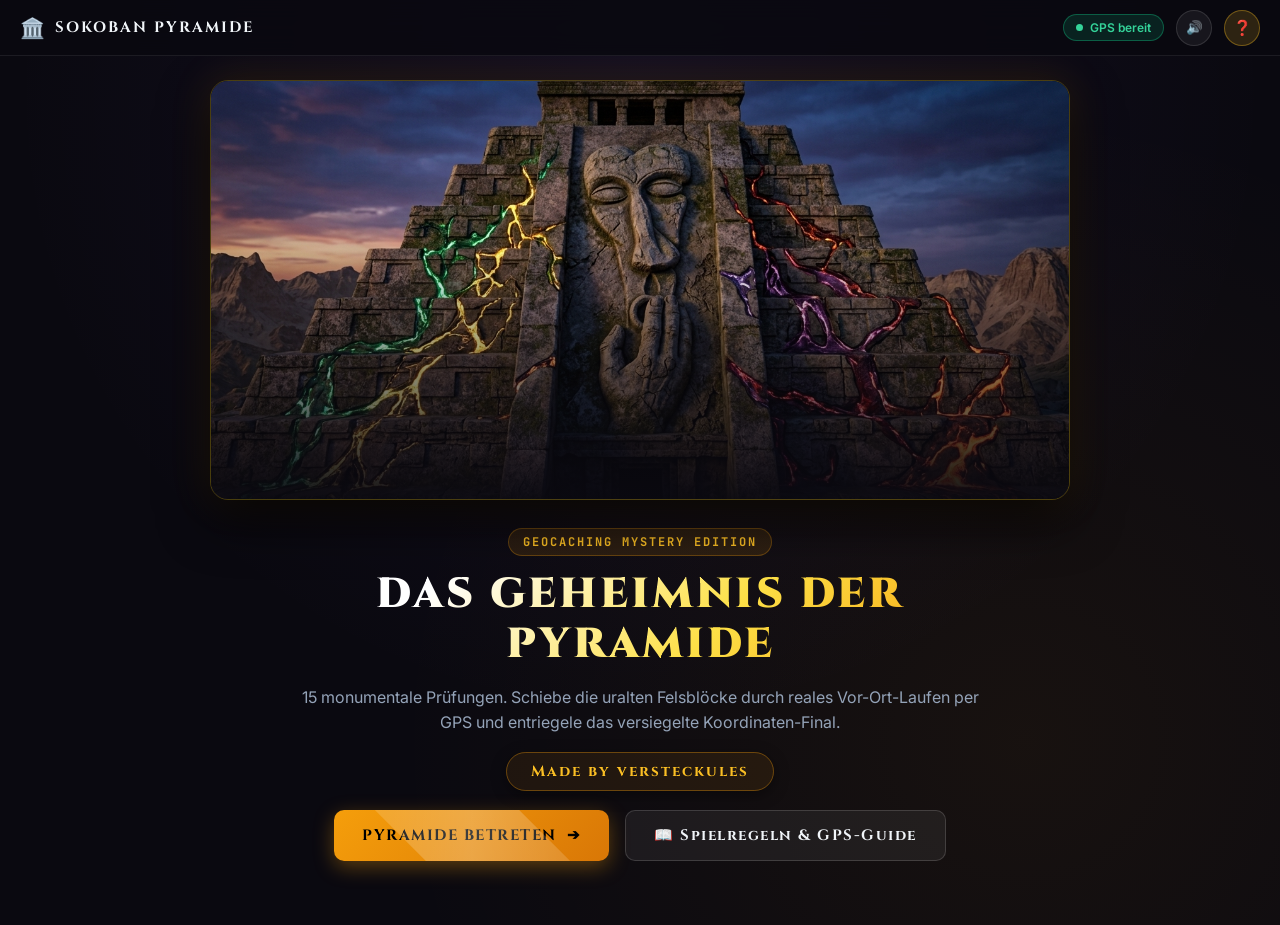
<file: index.html>
<!DOCTYPE html>
<html lang="de">
<head>
  <meta charset="UTF-8">
  <meta name="viewport" content="width=device-width, initial-scale=1.0, maximum-scale=1.0, user-scalable=no">
  <title>Sokoban: Das Geheimnis der Pyramide | Geocaching Edition</title>
  <meta name="description" content="15-Level Sokoban Geocaching Outdoor Puzzle von versteckules. Löse die Pyramide per GPS und finde das Final!">

  <meta name="theme-color" content="#0a0910">
  <meta name="apple-mobile-web-app-capable" content="yes">
  <meta name="apple-mobile-web-app-status-bar-style" content="black-translucent">
  <meta name="apple-mobile-web-app-title" content="Sokoban Pyramide">
  <meta name="format-detection" content="telephone=no">
  <link rel="icon" href="data:image/svg+xml,<svg xmlns='http://www.w3.org/2000/svg' viewBox='0 0 100 100'><text y='.9em' font-size='90'>🏛️</text></svg>">

  <!-- Google Fonts: Cinzel für epische Mystik & Inter für saubere Lesbarkeit -->
  <link rel="preconnect" href="https://fonts.googleapis.com">
  <link rel="preconnect" href="https://fonts.gstatic.com" crossorigin>
  <link href="https://fonts.googleapis.com/css2?family=Cinzel:wght@500;700;900&family=Inter:wght@400;600;700&family=JetBrains+Mono:wght@600;800&display=swap" rel="stylesheet">

  <link rel="stylesheet" href="style.css">
</head>
<body class="theme-dark">

  <!-- ==================== OBERE GLOBALE LEISTE ==================== -->
  <header id="global-header">
    <div class="header-left">
      <span class="game-glyph">🏛️</span>
      <span class="game-brand">SOKOBAN PYRAMIDE</span>
    </div>
    <div class="header-right">
      <div id="gps-pill" class="pill pill-gps" title="GPS-Status">
        <span class="pulse-dot"></span>
        <span id="gps-pill-text">GPS bereit</span>
      </div>
      <button id="btn-audio-toggle" class="btn-icon" aria-label="Audio stummschalten" title="Ton an / aus">
        <span id="audio-icon">🔊</span>
      </button>
      <button id="btn-global-faq" class="btn-icon btn-faq-trigger" aria-label="FAQ & Anleitung" title="Hilfe & Anleitung">
        <span>❓</span>
      </button>
    </div>
  </header>

  <main id="app-viewport">

    <!-- ==================== SCREEN 1: HERO / LANDING VIEW ==================== -->
    <section id="landing-screen" class="screen active">
      <div class="hero-container">
        <div class="hero-image-wrapper" id="hero-img-wrap" title="Klicke hier">
          <img src="assets/hero.jpg" alt="Das Geheimnis der Pyramide" class="hero-image" id="hero-img">
          <div class="hero-overlay-gradient"></div>
        </div>

        <div class="hero-content">
          <div class="hero-tag">GEOCACHING MYSTERY EDITION</div>
          <h1 class="hero-title">DAS GEHEIMNIS DER PYRAMIDE</h1>
          <p class="hero-subtitle">
            15 monumentale Prüfungen. Schiebe die uralten Felsblöcke durch reales Vor-Ort-Laufen per GPS und entriegele das versiegelte Koordinaten-Final.
          </p>

          <div class="creator-signature" id="creator-signature">
            <span class="creator-sig-text">Made by versteckules</span>
          </div>

          <div class="hero-actions">
            <button id="btn-enter-pyramid" class="btn btn-primary btn-glow">
              <span class="btn-text">PYRAMIDE BETRETEN</span>
              <span class="btn-icon-right">➔</span>
            </button>
            <button id="btn-open-rules" class="btn btn-secondary">
              <span>📖 Spielregeln & GPS-Guide</span>
            </button>
          </div>
        </div>
      </div>
    </section>

    <!-- ==================== SCREEN 2: LIVING STONE PYRAMID MAP ==================== -->
    <section id="pyramid-screen" class="screen">
      <div class="pyramid-view-container">
        <div class="pyramid-header">
          <div class="pyramid-title-wrap">
            <button id="btn-back-to-landing" class="btn-link">← Startseite</button>
            <h2 class="section-title">DIE 15 STUFEN DER MACHT</h2>
            <p class="section-desc">
              Löse die Fundamentsteine von unten nach oben. Ein Stein öffnet sich erst, wenn <strong>beide Fundamente darunter</strong> bezwungen sind!
            </p>
          </div>

          <div class="pyramid-progress-card">
            <div class="progress-info">
              <span>GELÖSTE LEVEL:</span>
              <strong id="progress-count">0 / 15</strong>
            </div>
            <div class="progress-bar-bg">
              <div id="progress-bar-fill" class="progress-bar-fill" style="width: 0%;"></div>
            </div>
            <button id="btn-reset-save" class="btn-reset-save" title="Spielfortschritt komplett löschen">
              ⚠️ Spielstand zurücksetzen
            </button>
          </div>
        </div>

        <!-- DIE 5-STUFIGE PYRAMIDE (OBEN STUFE 5, UNTEN STUFE 1) -->
        <div class="pyramid-structure" id="pyramid-grid">
          <!-- Dynamisch gerendert in main.js -->
        </div>

        <div class="tier-legend">
          <div class="tier-item"><span class="tier-dot tier-1"></span> Leicht (Smaragd)</div>
          <div class="tier-item"><span class="tier-dot tier-2"></span> Mittel (Bernstein)</div>
          <div class="tier-item"><span class="tier-dot tier-3"></span> Hoch (Amethyst)</div>
          <div class="tier-item"><span class="tier-dot tier-4"></span> Sehr hoch (Rubin)</div>
          <div class="tier-item"><span class="tier-dot tier-5"></span> Extrem (Obsidian)</div>
        </div>

        <div class="vault-access-banner" id="vault-access-banner">
          <div class="vault-banner-content">
            <span class="vault-icon">🔒</span>
            <div>
              <strong>KRYPTOTRESOR (FINAL-KOORDINATEN)</strong>
              <p id="vault-banner-status">Noch versiegelt. Bezwinge alle 15 Level, um das Siegel zu brechen.</p>
            </div>
          </div>
          <button id="btn-open-vault" class="btn btn-vault" disabled>TRESOR ÖFFNEN</button>
        </div>
      </div>
    </section>

    <!-- ==================== SCREEN 3: GAMEPLAY ARENA ==================== -->
    <section id="game-screen" class="screen">
      <div class="game-container">
        <!-- GAME HUD -->
        <div class="game-hud">
          <div class="hud-left">
            <button id="btn-leave-level" class="btn-sm btn-outline">← Pyramide</button>
            <div class="level-meta">
              <span id="hud-level-tier" class="tier-badge tier-1">Tier 1</span>
              <h3 id="hud-level-name">Level 01</h3>
              <span id="hud-level-ambient" class="hud-ambient-text">🌿 Urwald-Tempel (Holz & Moosstein)</span>
            </div>
          </div>

          <div class="hud-stats">
            <div class="stat-box">
              <span class="stat-label">SCHRITTE</span>
              <strong id="hud-step-count">0</strong>
            </div>
            <div class="stat-box">
              <span class="stat-label">SCHÜBE</span>
              <strong id="hud-push-count">0</strong>
            </div>
            <div class="stat-box stat-box-facing">
              <span class="stat-label">BLICK</span>
              <strong id="hud-facing-label">⬇ Süd</strong>
            </div>
          </div>

          <div class="hud-actions">
            <button id="btn-undo" class="btn-sm btn-action" title="Zug rückgängig (Z)">
              <span>↩ Undo</span>
            </button>
            <button id="btn-reset" class="btn-sm btn-action" title="Level zurücksetzen (R)">
              <span>🔄 Reset</span>
            </button>
          </div>
        </div>

        <!-- CANVAS BEREICH -->
        <div class="canvas-wrapper" id="canvas-wrapper">
          <canvas id="sokoban-canvas"></canvas>
        </div>

        <!-- LIVE GPS WEGWEISER & STATUS-BANNER -->
        <div class="gps-nav-banner" id="gps-nav-banner">
          <div class="nav-target-col">
            <span class="nav-target-label">SENSOR LIVE:</span>
            <span id="nav-target-val" class="nav-target-val">🧭 Blick &amp; Lauf: NORD (⬆)</span>
          </div>
          <div class="nav-telemetry-col">
            <span id="nav-walk-info" class="nav-walk-info">🚶 0.0m / 2.0m</span>
            <span id="nav-motion-status" class="gps-anchor-badge">🛑 Stillstand</span>
            <span id="nav-accuracy-info" class="gps-dist-indicator">±--m</span>
          </div>
        </div>

        <!-- SPIEL-STEUERUNG (SCHLANK & INTUITIV) -->
        <div class="game-control-bar" id="game-control-bar">
          <button id="btn-step-forward" class="btn-ctrl btn-step btn-primary btn-glow" title="Startpunkt hier auf deine aktuelle GPS-Position setzen (🎯)">
            <span class="ctrl-icon" id="step-btn-icon">🎯</span>
            <span class="ctrl-label" id="step-btn-label">Hier verankern</span>
          </button>
          <button id="btn-rotate-field" class="btn-ctrl btn-rotate" title="Spielfeld um 90° drehen">
            <span class="ctrl-icon">🔄</span>
            <span class="ctrl-label">Feld drehen (<span id="rotation-val">0°</span>)</span>
          </button>
          <button id="btn-tilesize" class="btn-ctrl btn-turn" title="Kachelgröße umschalten (3m / 4m / 5m)">
            <span class="ctrl-icon">📏</span>
            <span class="ctrl-label">Kachel: <span id="tilesize-val">4m</span></span>
          </button>
          <button id="btn-gps-help" class="btn-ctrl btn-turn" title="Hilfe & GPS-Anleitung öffnen">
            <span class="ctrl-icon">❓</span>
            <span class="ctrl-label">Hilfe</span>
          </button>
        </div>

        <!-- VIRTUELLES TOUCH D-PAD (NUR IM REVIEWER- / ENTWICKLER-MODUS) -->
        <div class="touch-dpad-container" id="touch-dpad-container" style="display: none;">
          <div class="dpad-wrapper">
            <button class="dpad-btn dpad-up" id="btn-touch-up">▲</button>
            <button class="dpad-btn dpad-left" id="btn-touch-left">◀</button>
            <button class="dpad-btn dpad-center" id="btn-touch-center">●</button>
            <button class="dpad-btn dpad-right" id="btn-touch-right">▶</button>
            <button class="dpad-btn dpad-down" id="btn-touch-down">▼</button>
          </div>
          <div class="dpad-aux-buttons">
            <button class="btn-sm btn-action" id="btn-touch-undo">↩ Undo</button>
            <button class="btn-sm btn-action" id="btn-touch-reset">🔄 Reset</button>
          </div>
        </div>

      </div>
    </section>

  </main>

  <!-- ==================== MODAL 1: LEVEL VICTORY ==================== -->
  <div id="modal-victory" class="modal-backdrop">
    <div class="modal-box modal-victory-box">
      <div class="victory-header-glow"></div>
      <span class="victory-trophy">✨</span>
      <h3 class="modal-title">STUFE BEZWUNGEN!</h3>
      <p id="victory-level-name" class="victory-subtitle">Level 01: Smaragd-Pforte</p>
      
      <div class="victory-stats-grid">
        <div class="victory-stat-card">
          <span>Schritte</span>
          <strong id="victory-steps">0</strong>
        </div>
        <div class="victory-stat-card">
          <span>Kistenschübe</span>
          <strong id="victory-pushes">0</strong>
        </div>
        <div class="victory-stat-card">
          <span>Pyramiden-Siegel</span>
          <strong id="victory-token" class="token-code">Gesichert ✓</strong>
        </div>
      </div>

      <div class="modal-actions">
        <button id="btn-victory-pyramid" class="btn btn-secondary">Zur Pyramide</button>
        <button id="btn-victory-next" class="btn btn-primary btn-glow">Nächstes Level ➔</button>
      </div>
    </div>
  </div>

  <!-- ==================== MODAL 2: GEOCACHING KRYPTOTRESOR (FINAL) ==================== -->
  <div id="modal-vault" class="modal-backdrop">
    <div class="modal-box modal-vault-box">
      <div class="vault-sigil-icon">👑</div>
      <h3 class="modal-title gold-gradient-text">DAS SIEGEL IST GEBROCHEN</h3>
      <p class="vault-congrats">
        Du hast alle 15 Prüfungen bestanden! Der 256-Bit Master-Key wurde im Speicher aus allen 15 Fragmenten generiert. Hier sind deine Geocaching-Koordinaten:
      </p>

      <div class="coordinates-plate">
        <span class="coord-label">FINAL-KOORDINATEN</span>
        <div class="coord-value-row">
          <span id="final-coordinates-text" class="coord-digits">🔒 VERSIEGELT (AES-256)</span>
          <button id="btn-copy-coords" class="btn-copy" title="Koordinaten kopieren">📋 Kopieren</button>
        </div>
        <div id="copy-feedback" class="copy-feedback">In Zwischenablage kopiert!</div>
      </div>

      <div class="hint-plate" id="hint-plate">
        <span class="hint-label">HINWEIS / SPOILER:</span>
        <p id="final-hint-text" class="hint-text">Löse alle 15 Stufen der Pyramide, um das Koordinaten-Siegel zu brechen.</p>
      </div>

      <div class="vault-creator-note">
        Versteckt mit Leidenschaft von <strong>versteckules</strong>. Happy Caching!
      </div>

      <div class="modal-actions">
        <button id="btn-close-vault" class="btn btn-secondary">Schließen</button>
      </div>
    </div>
  </div>

  <!-- ==================== MODAL 3: INTERAKTIVES FAQ & GPS-ANLEITUNG ==================== -->
  <div id="modal-rules" class="modal-backdrop">
    <div class="modal-box modal-faq-box">
      <div class="faq-modal-header">
        <div class="faq-header-titles">
          <div class="faq-badge">📖 ANLEITUNG & FAQ</div>
          <h3 class="modal-title gold-gradient-text">SO FUNKTIONIERT DAS OUTDOOR-SPIEL</h3>
        </div>
        <button id="btn-close-rules-x" class="modal-close-x" aria-label="Schließen" title="Schließen">✕</button>
      </div>

      <div class="faq-content">

        <!-- FAQ 1: Hier verankern -->
        <div class="faq-card">
          <div class="faq-card-head">
            <span class="faq-icon">🎯</span>
            <strong>Wofür ist „Hier verankern“?</strong>
          </div>
          <div class="faq-card-body">
            Setzt den Startpunkt des Spielfelds dorthin, wo du <strong>im Moment im echten Leben stehst</strong>, und kalibriert deine aktuelle Blickrichtung automatisch als <strong>„Oben (⬆)“</strong> auf dem Bildschirm.
            <div class="faq-tip">
              💡 <strong>Praxis-Tipp:</strong> Kommst du beim Laufen an den Rand der Wiese, an einen Zaun oder an einen Busch? Gehe einfach ein paar Meter zurück in die freie Mitte, schaue in Richtung der freien Fläche und tippe erneut auf <strong>„Hier verankern“</strong>. Das Spielfeld zentriert und richtet sich sofort neu nach dir aus, ohne deinen Zug-Fortschritt zu verlieren!
            </div>
          </div>
        </div>

        <!-- FAQ 2: Drehen -->
        <div class="faq-card">
          <div class="faq-card-head">
            <span class="faq-icon">🔄</span>
            <strong>Wofür ist „Drehen (0° / 90° / 180° / 270°)“?</strong>
          </div>
          <div class="faq-card-body">
            Richtet das virtuelle Spielfeld optimal an den realen Gegebenheiten deines Geländes aus.
            <div class="faq-tip">
              💡 <strong>Praxis-Tipp:</strong> Stehst du an einer Gehwegkante, Hecke oder Sportplatzlinie? Tippe auf <strong>„Drehen“</strong>, bis die Korridore des Levels genau entlang deiner freien Gehrichtung verlaufen.
            </div>
          </div>
        </div>

        <!-- FAQ 3: Kachelgröße -->
        <div class="faq-card">
          <div class="faq-card-head">
            <span class="faq-icon">📏</span>
            <strong>Welche Kachelgröße soll ich wählen?</strong>
          </div>
          <div class="faq-card-body">
            Die Kachelgröße bestimmt, wie viele Meter du für einen Schritt im echten Leben laufen musst:
            <ul class="faq-list">
              <li><strong>Kompakt (3 Meter):</strong> Für kleinere Schulhöfe, Marktplätze oder wenn das Areal begrenzt ist.</li>
              <li><strong>Standard (4 Meter) 🌟 Empfohlen:</strong> Der ideale Sweet Spot! Fängt Smartphone-GPS-Schwankungen (±2–3m) perfekt ab.</li>
              <li><strong>Weit (5 Meter):</strong> Für große Sportplätze, Felder oder Parkwiesen – maximale Bewegung an der frischen Luft!</li>
            </ul>
          </div>
        </div>

        <!-- FAQ 4: Wie steuern per GPS? -->
        <div class="faq-card">
          <div class="faq-card-head">
            <span class="faq-icon">🚶</span>
            <strong>Wie steuere ich die Spielfigur?</strong>
          </div>
          <div class="faq-card-body">
            <strong>1. Drehen:</strong> Drehe dich mit dem Handy in der Hand in die gewünschte Richtung – die Spielfigur (samt Laternen-Lichtkegel) dreht sich per Kompass live mit dir mit! <em>(Tipp: Du kannst auch eine Nachbarkachel antippen, um die Blickrichtung manuell auszurichten.)</em><br>
            <strong>2. Laufen:</strong> Gehe 2–3 Schritte vorwärts in deine Blickrichtung. Durch die Kombination aus Schrittzähler und GPS (ab 50% der Kachelgröße, z. B. 2,0 m) läuft der Abenteurer sofort in seine Blickrichtung und schiebt schwere Kisten. Bleibst du stehen, stoppt die Figur sofort.
            <div class="faq-alert">
              🚶 <em>Hinweis:</em> Auf dem Handy sind Pfeiltasten und Touch-D-Pad im normalen Modus gesperrt – es zählt nur echte Bewegung! (Tipp: 10x auf das Pyramidenbild auf der Startseite tippen schaltet den Reviewer-Modus mit Pfeiltasten &amp; Touch D-Pad frei!)
            </div>
          </div>
        </div>

        <!-- FAQ 5: Undo & Reset -->
        <div class="faq-card">
          <div class="faq-card-head">
            <span class="faq-icon">↩</span>
            <strong>Was tun, wenn eine Kiste in der Ecke feststeckt?</strong>
          </div>
          <div class="faq-card-body">
            Nutze oben rechts im Spiel jederzeit <strong>„↩ Undo“</strong>, um den letzten Schritt/Schub rückgängig zu machen. Mit <strong>„🔄 Reset“</strong> startest du das Level sofort von vorne.
          </div>
        </div>

        <!-- FAQ 6: Die 15-Stufen Pyramide -->
        <div class="faq-card">
          <div class="faq-card-head">
            <span class="faq-icon">🔺</span>
            <strong>Wie funktioniert die Pyramide?</strong>
          </div>
          <div class="faq-card-body">
            Die 15 Prüfungen sind von unten nach oben aufgebaut (5 Leicht → 4 Mittel → 3 Hoch → 2 Sehr hoch → 1 Extrem). Ein oberer Stein schaltet sich erst frei, wenn <strong>beide Fundamente direkt darunter</strong> erfolgreich gelöst wurden!
          </div>
        </div>

        <!-- FAQ 7: Das Geocaching Final -->
        <div class="faq-card">
          <div class="faq-card-head">
            <span class="faq-icon">👑</span>
            <strong>Wann erhalte ich die Final-Koordinaten?</strong>
          </div>
          <div class="faq-card-body">
            Jedes bestandene Level sichert automatisch ein magisches Pyramiden-Siegel im internen Tresor. Sobald alle 15 Prüfungen gelöst sind, bricht das Siegel und der 256-Bit Master-Key entschlüsselt die <strong>Geocaching-Finalkoordinaten</strong> und das Spoiler-Versteck!
          </div>
        </div>

      </div>

      <div class="modal-actions faq-modal-footer">
        <button id="btn-close-rules" class="btn btn-primary btn-glow">Verstanden & Los!</button>
      </div>
    </div>
  </div>

  <!-- ==================== MODAL 4: REVIEWER-MODUS BANNER ==================== -->
  <div id="reviewer-badge-banner" class="reviewer-banner" style="display: none;">
    <span>⚡ REVIEWER-MODUS AKTIV: Tastatur & Touch D-Pad freigeschaltet!</span>
  </div>

  <!-- JS STANDALONE BUNDLE (Funktioniert sowohl lokal bei Doppelklick als auch auf GitHub Pages) -->
  <script src="js/game.bundle.js"></script>
</body>
</html>
</file>
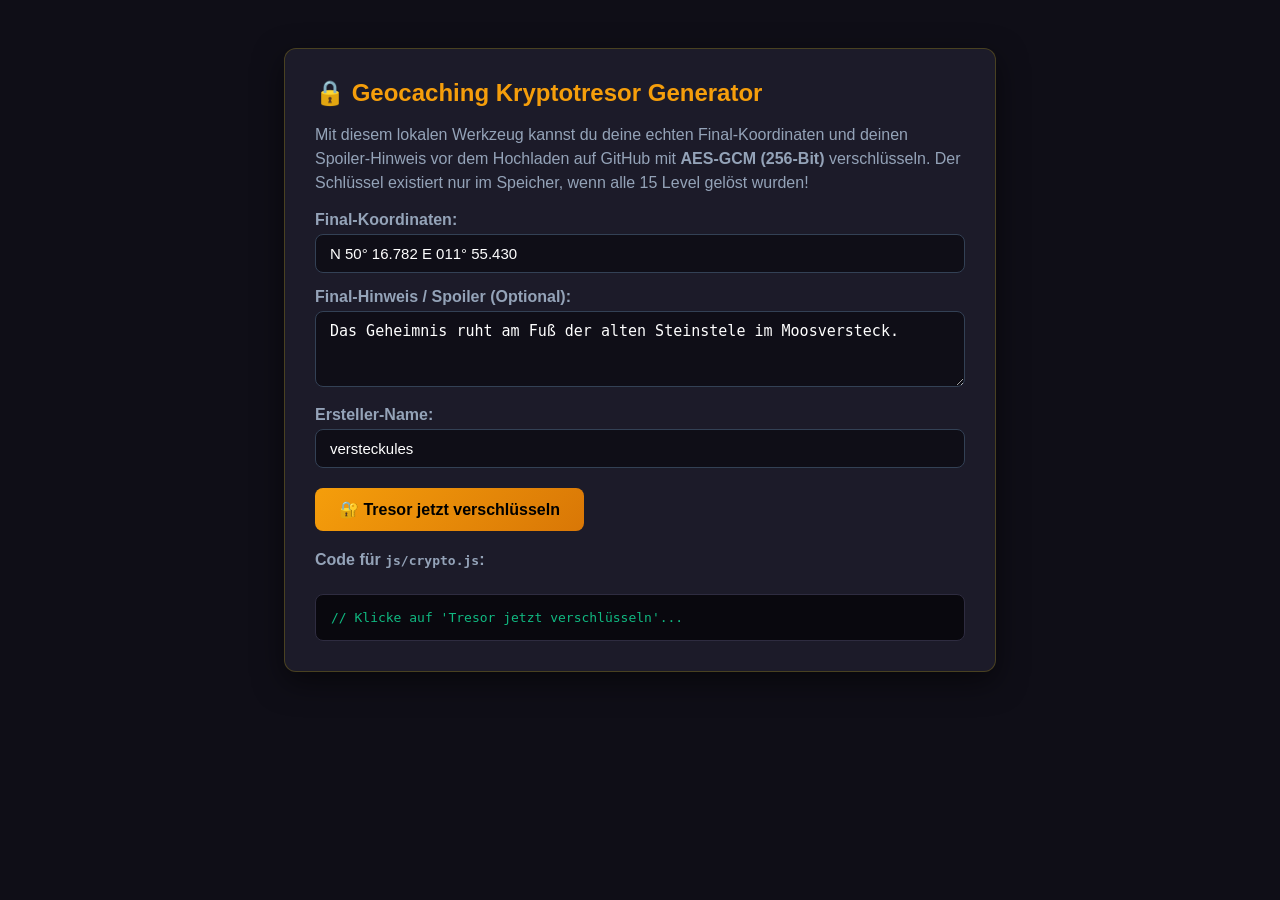
<file: encrypt_tool.html>
<!DOCTYPE html>
<html lang="de">
<head>
  <meta charset="UTF-8">
  <title>Geocaching Tresor-Generator (versteckules)</title>
  <style>
    body {
      background: #0f0e17;
      color: #fffffe;
      font-family: -apple-system, BlinkMacSystemFont, "Segoe UI", Roboto, sans-serif;
      padding: 40px 20px;
      display: flex;
      justify-content: center;
    }
    .card {
      background: #1c1b29;
      border: 1px solid rgba(255, 215, 0, 0.2);
      border-radius: 12px;
      padding: 30px;
      max-width: 650px;
      width: 100%;
      box-shadow: 0 10px 30px rgba(0,0,0,0.5);
    }
    h1 {
      color: #f59e0b;
      margin-top: 0;
      font-size: 24px;
      display: flex;
      align-items: center;
      gap: 10px;
    }
    label {
      display: block;
      margin: 15px 0 5px;
      font-weight: 600;
      color: #94a3b8;
    }
    input, textarea {
      width: 100%;
      box-sizing: border-box;
      background: #0f0e17;
      border: 1px solid #334155;
      color: #fff;
      padding: 10px 14px;
      border-radius: 8px;
      font-size: 15px;
    }
    input:focus, textarea:focus {
      border-color: #f59e0b;
      outline: none;
    }
    button {
      background: linear-gradient(135deg, #f59e0b, #d97706);
      color: #000;
      border: none;
      font-weight: bold;
      padding: 12px 24px;
      border-radius: 8px;
      font-size: 16px;
      cursor: pointer;
      margin-top: 20px;
      transition: transform 0.1s, filter 0.2s;
    }
    button:hover {
      filter: brightness(1.15);
      transform: translateY(-1px);
    }
    .output-box {
      margin-top: 25px;
      background: #09080e;
      border: 1px solid #2e2c40;
      border-radius: 8px;
      padding: 15px;
      font-family: monospace;
      font-size: 13px;
      color: #10b981;
      white-space: pre-wrap;
      word-break: break-all;
    }
    .success-badge {
      color: #10b981;
      margin-top: 10px;
      font-weight: bold;
    }
  </style>
</head>
<body>

<div class="card">
  <h1>🔒 Geocaching Kryptotresor Generator</h1>
  <p style="color: #94a3b8; line-height: 1.5;">
    Mit diesem lokalen Werkzeug kannst du deine echten Final-Koordinaten und deinen Spoiler-Hinweis vor dem Hochladen auf GitHub mit <strong>AES-GCM (256-Bit)</strong> verschlüsseln. Der Schlüssel existiert nur im Speicher, wenn alle 15 Level gelöst wurden!
  </p>

  <label for="coords">Final-Koordinaten:</label>
  <input type="text" id="coords" value="N 50° 16.782 E 011° 55.430">

  <label for="hint">Final-Hinweis / Spoiler (Optional):</label>
  <textarea id="hint" rows="3">Das Geheimnis ruht am Fuß der alten Steinstele im Moosversteck.</textarea>

  <label for="creator">Ersteller-Name:</label>
  <input type="text" id="creator" value="versteckules">

  <button id="btn-encrypt" onclick="encryptVault()">🔐 Tresor jetzt verschlüsseln</button>

  <div id="status" class="success-badge" style="display:none;"></div>

  <label style="margin-top: 20px;">Code für <code>js/crypto.js</code>:</label>
  <div id="output" class="output-box">// Klicke auf 'Tresor jetzt verschlüsseln'...</div>
</div>

<script>
  // Die 15 verifizierten Tokens aller Level (aus js/levels.js)
  const LEVEL_TOKENS = [
    "f2d007031983473d", "e791e7ae8b0664b1", "3e6f534e7829e07c", "7b4d22a89865b209", "5f0d251a504e8585",
    "bf9c6931c8792828", "895d60f7a5d3d093", "2796e36a47e7334e", "4c316265d5304189",
    "7f5a3ab100ba3429", "70afb2e269ff3dd7", "0692fa038c2f82b7",
    "7c34afeb5354cc17", "6081d5cbebf04623",
    "46e9d2d8a5bb5c6b"
  ];

  window.encryptVault = async function() {
    const coords = document.getElementById('coords').value.trim();
    const hint = document.getElementById('hint').value.trim();
    const creator = document.getElementById('creator').value.trim();

    if (!coords) {
      alert('Bitte Koordinaten eingeben!');
      return;
    }

    const payload = JSON.stringify({
      coordinates: coords,
      hint: hint,
      creator: creator
    });

    // 1. Sammle alle 15 Tokens
    const combinedTokens = LEVEL_TOKENS.join('');
    const encoder = new TextEncoder();
    const hashBuffer = await crypto.subtle.digest('SHA-256', encoder.encode(combinedTokens));

    // 2. Erzeuge AES-GCM Key
    const key = await crypto.subtle.importKey(
      'raw',
      hashBuffer,
      { name: 'AES-GCM' },
      false,
      ['encrypt', 'decrypt']
    );

    // 3. Erzeuge 12-Byte IV
    const iv = crypto.getRandomValues(new Uint8Array(12));
    const ciphertextBuffer = await crypto.subtle.encrypt(
      { name: 'AES-GCM', iv },
      key,
      encoder.encode(payload)
    );

    const ivHex = Array.from(iv).map(b => b.toString(16).padStart(2, '0')).join('');
    const ciphertextHex = Array.from(new Uint8Array(ciphertextBuffer)).map(b => b.toString(16).padStart(2, '0')).join('');

    const outputCode = `export const DEFAULT_CIPHER_DATA = {
  ivHex: "${ivHex}",
  ciphertextHex: "${ciphertextHex}"
};`;

    document.getElementById('output').textContent = outputCode;
    const statusEl = document.getElementById('status');
    statusEl.style.display = 'block';
    statusEl.textContent = '✓ Erfolgreich mit AES-GCM (256-Bit) verschlüsselt! Kopiere diesen Block in js/crypto.js.';

    // Test-Entschlüsselung zur 100%igen Verifikation
    try {
      const decBuffer = await crypto.subtle.decrypt(
        { name: 'AES-GCM', iv },
        key,
        ciphertextBuffer
      );
      const decText = new TextDecoder().decode(decBuffer);
      console.log('Test-Entschlüsselung erfolgreich:', decText);
    } catch (e) {
      console.error('Fehler bei Test-Entschlüsselung:', e);
    }
  };
</script>

</body>
</html>
</file>
<file: style.css>
/* ==========================================================================
   SOKOBAN: DAS GEHEIMNIS DER PYRAMIDE (GEOCACHING EDITION)
   Luxury Dark Ancient Stone Theme
   Ersteller: versteckules
   ========================================================================== */

:root {
  --font-serif: 'Cinzel', serif;
  --font-sans: 'Inter', -apple-system, BlinkMacSystemFont, sans-serif;
  --font-mono: 'JetBrains Mono', monospace;

  /* Tier-Farben (Harmonische Edelstein-Paletten) */
  --tier-1-color: #10b981;
  --tier-1-accent: #059669;
  --tier-1-glow: rgba(16, 185, 129, 0.45);

  --tier-2-color: #f59e0b;
  --tier-2-accent: #d97706;
  --tier-2-glow: rgba(245, 158, 11, 0.45);

  --tier-3-color: #8b5cf6;
  --tier-3-accent: #7c3aed;
  --tier-3-glow: rgba(139, 92, 246, 0.45);

  --tier-4-color: #ef4444;
  --tier-4-accent: #dc2626;
  --tier-4-glow: rgba(239, 68, 68, 0.45);

  --tier-5-color: #ff3b30;
  --tier-5-accent: #ff8c00;
  --tier-5-glow: rgba(255, 59, 48, 0.55);

  /* Neutrale Töne & Glassmorphism */
  --bg-dark: #0a0910;
  --bg-card: rgba(24, 23, 36, 0.85);
  --border-card: rgba(255, 215, 0, 0.15);
  --text-main: #f8fafc;
  --text-muted: #94a3b8;
  --gold-glow: #fbbf24;
}

* {
  box-sizing: border-box;
  margin: 0;
  padding: 0;
  -webkit-tap-highlight-color: transparent;
}

body {
  background-color: var(--bg-dark);
  color: var(--text-main);
  font-family: var(--font-sans);
  min-height: 100vh;
  min-height: 100dvh;
  overflow-x: hidden;
  position: relative;
  touch-action: manipulation;
  overscroll-behavior-y: none;
  background-image: 
    radial-gradient(circle at 50% 10%, rgba(139, 92, 246, 0.08) 0%, transparent 60%),
    radial-gradient(circle at 80% 80%, rgba(245, 158, 11, 0.06) 0%, transparent 50%);
}

/* ==================== HEADER ==================== */
#global-header {
  position: fixed;
  top: 0;
  left: 0;
  right: 0;
  height: 56px;
  background: rgba(10, 9, 16, 0.85);
  backdrop-filter: blur(14px);
  border-bottom: 1px solid rgba(255, 255, 255, 0.08);
  display: flex;
  align-items: center;
  justify-content: space-between;
  padding: 0 20px;
  z-index: 100;
}

.header-left {
  display: flex;
  align-items: center;
  gap: 10px;
}

.game-glyph {
  font-size: 20px;
}

.game-brand {
  font-family: var(--font-serif);
  font-weight: 700;
  font-size: 15px;
  letter-spacing: 2px;
  color: #f1f5f9;
}

.header-right {
  display: flex;
  align-items: center;
  gap: 12px;
}

.pill {
  display: flex;
  align-items: center;
  gap: 7px;
  padding: 5px 12px;
  border-radius: 20px;
  font-size: 12px;
  font-weight: 600;
}

.pill-gps {
  background: rgba(16, 185, 129, 0.15);
  border: 1px solid rgba(16, 185, 129, 0.4);
  color: #34d399;
}

.pill-gps.locked,
.pill-gps.ready {
  background: rgba(16, 185, 129, 0.2);
  border-color: #10b981;
  color: #34d399;
}

.pill-gps.calibrating {
  background: rgba(56, 189, 248, 0.2);
  border-color: #38bdf8;
  color: #38bdf8;
}

.pill-gps.searching {
  background: rgba(245, 158, 11, 0.15);
  border-color: rgba(245, 158, 11, 0.4);
  color: #fbbf24;
}

.pill-gps.weak {
  background: rgba(245, 158, 11, 0.2);
  border-color: #f59e0b;
  color: #fbbf24;
}

.pill-gps.denied,
.pill-gps.error {
  background: rgba(239, 68, 68, 0.2);
  border-color: #ef4444;
  color: #f87171;
}

.pulse-dot {
  width: 7px;
  height: 7px;
  border-radius: 50%;
  background: currentColor;
  animation: pulseAnim 1.8s infinite;
}

@keyframes pulseAnim {
  0% { transform: scale(0.9); opacity: 0.6; }
  50% { transform: scale(1.3); opacity: 1; }
  100% { transform: scale(0.9); opacity: 0.6; }
}

.btn-icon {
  background: rgba(255, 255, 255, 0.06);
  border: 1px solid rgba(255, 255, 255, 0.12);
  color: #fff;
  width: 36px;
  height: 36px;
  border-radius: 50%;
  display: flex;
  align-items: center;
  justify-content: center;
  cursor: pointer;
  transition: all 0.2s ease;
}

.btn-icon:hover {
  background: rgba(255, 255, 255, 0.14);
  transform: scale(1.05);
}

/* ==================== VIEWPORT & SCREENS ==================== */
#app-viewport {
  padding-top: 56px;
  min-height: calc(100vh - 56px);
}

.screen {
  display: none;
  opacity: 0;
  transition: opacity 0.3s ease;
}

.screen.active {
  display: block;
  opacity: 1;
}

/* ==================== SCREEN 1: HERO / LANDING VIEW ==================== */
#landing-screen {
  padding-bottom: 40px;
}

.hero-container {
  max-width: 900px;
  margin: 0 auto;
  padding: 24px 20px;
  display: flex;
  flex-direction: column;
  align-items: center;
}

.hero-image-wrapper {
  position: relative;
  width: 100%;
  max-height: 420px;
  border-radius: 18px;
  overflow: hidden;
  box-shadow: 0 20px 50px rgba(0, 0, 0, 0.8), 0 0 40px rgba(245, 158, 11, 0.15);
  border: 1px solid rgba(255, 215, 0, 0.25);
  margin-bottom: 28px;
}

.hero-image {
  width: 100%;
  height: 100%;
  object-fit: cover;
  display: block;
  transform: scale(1.01);
  transition: transform 6s ease;
}

.hero-image-wrapper:hover .hero-image {
  transform: scale(1.04);
}

.hero-overlay-gradient {
  position: absolute;
  inset: 0;
  background: linear-gradient(180deg, transparent 40%, rgba(10, 9, 16, 0.95) 100%);
  pointer-events: none !important;
}

.hero-content {
  text-align: center;
  max-width: 700px;
}

.hero-tag {
  display: inline-block;
  font-family: var(--font-mono);
  font-size: 12px;
  font-weight: 700;
  color: #fbbf24;
  letter-spacing: 2px;
  background: rgba(245, 158, 11, 0.12);
  border: 1px solid rgba(245, 158, 11, 0.3);
  padding: 5px 14px;
  border-radius: 20px;
  margin-bottom: 14px;
}

.hero-title {
  font-family: var(--font-serif);
  font-size: clamp(28px, 5vw, 42px);
  font-weight: 900;
  letter-spacing: 3px;
  background: linear-gradient(135deg, #ffffff 20%, #fde047 60%, #f59e0b 100%);
  -webkit-background-clip: text;
  -webkit-text-fill-color: transparent;
  margin-bottom: 14px;
  line-height: 1.2;
}

.hero-subtitle {
  font-size: 16px;
  line-height: 1.6;
  color: var(--text-muted);
  margin-bottom: 24px;
}

.creator-signature {
  margin-bottom: 28px;
  display: inline-block;
}

.creator-sig-text {
  font-family: var(--font-serif);
  font-size: 15px;
  font-weight: 700;
  letter-spacing: 2px;
  color: #fbbf24;
  background: rgba(245, 158, 11, 0.08);
  border: 1px solid rgba(245, 158, 11, 0.35);
  padding: 8px 24px;
  border-radius: 30px;
  box-shadow: 0 4px 15px rgba(0, 0, 0, 0.4);
}

.hero-actions {
  display: flex;
  gap: 16px;
  justify-content: center;
  flex-wrap: wrap;
}

/* ==================== BUTTONS ==================== */
.btn {
  font-family: var(--font-serif);
  font-weight: 700;
  font-size: 15px;
  letter-spacing: 1.5px;
  padding: 14px 28px;
  border-radius: 10px;
  border: none;
  cursor: pointer;
  display: inline-flex;
  align-items: center;
  gap: 10px;
  transition: all 0.2s cubic-bezier(0.16, 1, 0.3, 1);
}

.btn-primary {
  background: linear-gradient(135deg, #f59e0b, #d97706);
  color: #000;
  box-shadow: 0 6px 20px rgba(245, 158, 11, 0.35);
}

.btn-primary:hover {
  filter: brightness(1.15);
  transform: translateY(-2px);
  box-shadow: 0 8px 26px rgba(245, 158, 11, 0.5);
}

.btn-secondary {
  background: rgba(255, 255, 255, 0.06);
  border: 1px solid rgba(255, 255, 255, 0.15);
  color: #f1f5f9;
}

.btn-secondary:hover {
  background: rgba(255, 255, 255, 0.12);
  transform: translateY(-2px);
}

.btn-glow {
  position: relative;
  overflow: hidden;
}

.btn-glow::after {
  content: '';
  position: absolute;
  top: -50%;
  left: -50%;
  width: 200%;
  height: 200%;
  background: linear-gradient(45deg, transparent, rgba(255, 255, 255, 0.25), transparent);
  transform: rotate(45deg);
  animation: glowSweep 3.5s infinite;
}

@keyframes glowSweep {
  0% { transform: translateX(-100%) rotate(45deg); }
  30% { transform: translateX(100%) rotate(45deg); }
  100% { transform: translateX(100%) rotate(45deg); }
}

.btn-sm {
  font-family: var(--font-sans);
  font-size: 13px;
  font-weight: 600;
  padding: 8px 14px;
  border-radius: 8px;
  border: 1px solid rgba(255, 255, 255, 0.15);
  background: rgba(255, 255, 255, 0.05);
  color: #f8fafc;
  cursor: pointer;
  transition: all 0.15s ease;
}

.btn-sm:hover {
  background: rgba(255, 255, 255, 0.12);
}

.btn-link {
  background: none;
  border: none;
  color: #94a3b8;
  font-size: 14px;
  cursor: pointer;
  transition: color 0.2s;
  padding: 0;
  margin-bottom: 8px;
}

.btn-link:hover {
  color: #f59e0b;
}

/* ==================== SCREEN 2: LIVING STONE PYRAMID MAP ==================== */
.pyramid-view-container {
  max-width: 960px;
  margin: 0 auto;
  padding: 24px 20px 60px;
}

.pyramid-header {
  display: flex;
  justify-content: space-between;
  align-items: flex-end;
  flex-wrap: wrap;
  gap: 20px;
  margin-bottom: 36px;
  border-bottom: 1px solid rgba(255, 255, 255, 0.08);
  padding-bottom: 20px;
}

.section-title {
  font-family: var(--font-serif);
  font-size: clamp(22px, 4vw, 32px);
  color: #f1f5f9;
  letter-spacing: 2px;
  margin-bottom: 6px;
}

.section-desc {
  font-size: 14px;
  color: var(--text-muted);
  max-width: 500px;
}

.pyramid-progress-card {
  background: rgba(28, 27, 41, 0.8);
  border: 1px solid rgba(255, 215, 0, 0.2);
  border-radius: 12px;
  padding: 12px 18px;
  min-width: 200px;
}

.progress-info {
  display: flex;
  justify-content: space-between;
  font-size: 12px;
  font-weight: 700;
  margin-bottom: 8px;
  color: #94a3b8;
}

.progress-info strong {
  color: #fbbf24;
}

.progress-bar-bg {
  width: 100%;
  height: 8px;
  background: rgba(0, 0, 0, 0.5);
  border-radius: 4px;
  overflow: hidden;
}

.progress-bar-fill {
  height: 100%;
  background: linear-gradient(90deg, #10b981, #f59e0b, #ef4444);
  border-radius: 4px;
  transition: width 0.5s ease;
}

.btn-reset-save {
  background: rgba(239, 68, 68, 0.08);
  border: 1px solid rgba(239, 68, 68, 0.35);
  color: #fca5a5;
  font-size: 11px;
  font-weight: 600;
  padding: 5px 10px;
  border-radius: 6px;
  margin-top: 10px;
  cursor: pointer;
  transition: all 0.2s ease;
  width: 100%;
  text-align: center;
}

.btn-reset-save:hover {
  background: rgba(239, 68, 68, 0.2);
  border-color: #ef4444;
  color: #fff;
}

/* DIE PYRAMIDENSTRUKTUR (5 STUFEN) */
.pyramid-structure {
  display: flex;
  flex-direction: column;
  gap: 16px;
  align-items: center;
  margin-bottom: 36px;
}

.pyramid-row {
  display: flex;
  gap: 14px;
  justify-content: center;
  width: 100%;
}

.pyramid-stone {
  position: relative;
  width: clamp(62px, 16vw, 110px);
  height: clamp(62px, 16vw, 100px);
  border-radius: 12px;
  display: flex;
  flex-direction: column;
  align-items: center;
  justify-content: center;
  cursor: pointer;
  transition: all 0.25s cubic-bezier(0.16, 1, 0.3, 1);
  user-select: none;
  box-shadow: 0 8px 20px rgba(0, 0, 0, 0.6);
  border: 2px solid transparent;
}

/* 3D-Stein-Look */
.pyramid-stone::before {
  content: '';
  position: absolute;
  inset: 0;
  border-radius: 10px;
  background: linear-gradient(145deg, rgba(255, 255, 255, 0.12), rgba(0, 0, 0, 0.4));
  pointer-events: none;
}

/* Freigeschaltet */
.pyramid-stone.unlocked {
  background: #1c1b29;
}

.pyramid-stone.unlocked:hover {
  transform: translateY(-5px) scale(1.05);
  box-shadow: 0 14px 28px rgba(0, 0, 0, 0.8);
}

/* Gesperrt */
.pyramid-stone.locked {
  background: #13121a;
  opacity: 0.45;
  cursor: not-allowed;
  border-color: rgba(255, 255, 255, 0.05);
}

.pyramid-stone.locked:hover {
  transform: none;
}

/* Gelöst */
.pyramid-stone.completed {
  background: #1e1b2e;
}

.stone-level-num {
  font-family: var(--font-serif);
  font-size: 18px;
  font-weight: 900;
  z-index: 1;
}

.stone-name {
  font-size: 10px;
  font-weight: 600;
  color: #cbd5e1;
  text-align: center;
  padding: 0 4px;
  margin-top: 4px;
  z-index: 1;
  max-width: 100%;
  white-space: nowrap;
  overflow: hidden;
  text-overflow: ellipsis;
}

.stone-status-icon {
  position: absolute;
  top: 6px;
  right: 6px;
  font-size: 12px;
  z-index: 2;
}

/* TIER-STYLING DER STEINE */
.pyramid-stone.tier-1.unlocked {
  border-color: var(--tier-1-color);
  box-shadow: 0 0 16px var(--tier-1-glow);
  background: linear-gradient(145deg, #18281d, #101c13);
}
.pyramid-stone.tier-1 .stone-level-num { color: var(--tier-1-color); }

.pyramid-stone.tier-2.unlocked {
  border-color: var(--tier-2-color);
  box-shadow: 0 0 16px var(--tier-2-glow);
  background: linear-gradient(145deg, #2b2012, #1d150b);
}
.pyramid-stone.tier-2 .stone-level-num { color: var(--tier-2-color); }

.pyramid-stone.tier-3.unlocked {
  border-color: var(--tier-3-color);
  box-shadow: 0 0 18px var(--tier-3-glow);
  background: linear-gradient(145deg, #231c36, #161124);
}
.pyramid-stone.tier-3 .stone-level-num { color: var(--tier-3-color); }

.pyramid-stone.tier-4.unlocked {
  border-color: var(--tier-4-color);
  box-shadow: 0 0 20px var(--tier-4-glow);
  background: linear-gradient(145deg, #2e1c20, #1c1012);
}
.pyramid-stone.tier-4 .stone-level-num { color: var(--tier-4-color); }

.pyramid-stone.tier-5.unlocked {
  border-color: var(--tier-5-color);
  box-shadow: 0 0 26px var(--tier-5-glow);
  background: linear-gradient(145deg, #280d0d, #140606);
  animation: magmaPulse 2.5s infinite;
}
.pyramid-stone.tier-5 .stone-level-num { color: var(--tier-5-color); }

@keyframes magmaPulse {
  0% { box-shadow: 0 0 15px rgba(255, 59, 48, 0.4); }
  50% { box-shadow: 0 0 35px rgba(255, 140, 0, 0.8); }
  100% { box-shadow: 0 0 15px rgba(255, 59, 48, 0.4); }
}

.tier-legend {
  display: flex;
  justify-content: center;
  flex-wrap: wrap;
  gap: 16px;
  font-size: 12px;
  color: #94a3b8;
  margin-bottom: 30px;
}

.tier-item {
  display: flex;
  align-items: center;
  gap: 6px;
}

.tier-dot {
  width: 10px;
  height: 10px;
  border-radius: 50%;
}
.tier-dot.tier-1 { background: var(--tier-1-color); }
.tier-dot.tier-2 { background: var(--tier-2-color); }
.tier-dot.tier-3 { background: var(--tier-3-color); }
.tier-dot.tier-4 { background: var(--tier-4-color); }
.tier-dot.tier-5 { background: var(--tier-5-color); }

.vault-access-banner {
  background: rgba(28, 27, 41, 0.9);
  border: 1px solid rgba(255, 215, 0, 0.25);
  border-radius: 14px;
  padding: 16px 24px;
  display: flex;
  align-items: center;
  justify-content: space-between;
  gap: 20px;
  flex-wrap: wrap;
}

.vault-banner-content {
  display: flex;
  align-items: center;
  gap: 14px;
}

.vault-icon {
  font-size: 28px;
}

.vault-access-banner strong {
  font-family: var(--font-serif);
  color: #fbbf24;
  letter-spacing: 1px;
}

.vault-access-banner p {
  font-size: 13px;
  color: #94a3b8;
  margin-top: 2px;
}

.btn-vault {
  background: linear-gradient(135deg, #fbbf24, #d97706);
  color: #000;
}

.btn-vault:disabled {
  background: rgba(255, 255, 255, 0.08);
  color: #64748b;
  cursor: not-allowed;
  box-shadow: none;
}

/* ==================== SCREEN 3: GAMEPLAY ARENA ==================== */
#game-screen {
  padding: 10px 14px 30px;
  min-height: calc(100vh - 56px);
  background-position: center;
  background-size: cover;
  background-repeat: no-repeat;
  transition: background 0.5s ease;
}

#game-screen[data-tier="1"] {
  background-image: 
    radial-gradient(circle at 50% 25%, rgba(16, 185, 129, 0.16) 0%, rgba(10, 9, 16, 0.94) 75%),
    url('assets/bg_tier1.jpg');
}

#game-screen[data-tier="2"] {
  background-image: 
    radial-gradient(circle at 50% 25%, rgba(245, 158, 11, 0.16) 0%, rgba(10, 9, 16, 0.94) 75%),
    url('assets/bg_tier2.jpg');
}

#game-screen[data-tier="3"] {
  background-image: 
    radial-gradient(circle at 50% 25%, rgba(139, 92, 246, 0.16) 0%, rgba(10, 9, 16, 0.94) 75%),
    url('assets/bg_tier3.jpg');
}

#game-screen[data-tier="4"] {
  background-image: 
    radial-gradient(circle at 50% 25%, rgba(239, 68, 68, 0.16) 0%, rgba(10, 9, 16, 0.94) 75%),
    url('assets/bg_tier4.jpg');
}

#game-screen[data-tier="5"] {
  background-image: 
    radial-gradient(circle at 50% 25%, rgba(255, 59, 48, 0.2) 0%, rgba(10, 9, 16, 0.94) 75%),
    url('assets/bg_tier5.jpg');
}

.game-container {
  max-width: 820px;
  margin: 0 auto;
  display: flex;
  flex-direction: column;
  gap: 12px;
}

.game-hud {
  display: flex;
  justify-content: space-between;
  align-items: center;
  background: rgba(24, 23, 36, 0.85);
  backdrop-filter: blur(10px);
  border: 1px solid rgba(255, 255, 255, 0.08);
  border-radius: 12px;
  padding: 10px 16px;
  gap: 12px;
  flex-wrap: wrap;
}

.hud-left {
  display: flex;
  align-items: center;
  gap: 12px;
}

.level-meta {
  display: flex;
  flex-direction: column;
}

.tier-badge {
  font-size: 10px;
  font-weight: 800;
  text-transform: uppercase;
  letter-spacing: 1px;
}

.tier-badge.tier-1 { color: var(--tier-1-color); }
.tier-badge.tier-2 { color: var(--tier-2-color); }
.tier-badge.tier-3 { color: var(--tier-3-color); }
.tier-badge.tier-4 { color: var(--tier-4-color); }
.tier-badge.tier-5 { color: var(--tier-5-color); }

.hud-left h3 {
  font-family: var(--font-serif);
  font-size: 16px;
  color: #f1f5f9;
}

.hud-ambient-text {
  font-size: 11px;
  font-weight: 600;
  color: #94a3b8;
  margin-top: 2px;
  letter-spacing: 0.5px;
}
.hud-ambient-text.tier-1 { color: #34d399; }
.hud-ambient-text.tier-2 { color: #fbbf24; }
.hud-ambient-text.tier-3 { color: #c084fc; }
.hud-ambient-text.tier-4 { color: #f87171; }
.hud-ambient-text.tier-5 { color: #ff8c00; text-shadow: 0 0 8px rgba(255, 140, 0, 0.5); }

.hud-stats {
  display: flex;
  gap: 16px;
}

.stat-box {
  display: flex;
  flex-direction: column;
  align-items: center;
}

.stat-label {
  font-size: 10px;
  color: #94a3b8;
  font-weight: 600;
}

.stat-box strong {
  font-family: var(--font-mono);
  font-size: 16px;
  color: #fbbf24;
}

.stat-box-facing strong {
  color: #38bdf8;
  font-size: 13px;
  font-weight: 800;
}

.hud-actions {
  display: flex;
  gap: 8px;
}

.btn-action {
  font-weight: 700;
}

#btn-toggle-dpad.active {
  background: rgba(245, 158, 11, 0.25);
  border-color: #fbbf24;
  color: #fbbf24;
  box-shadow: 0 0 12px rgba(245, 158, 11, 0.4);
}

/* CANVAS WRAPPER */
.canvas-wrapper {
  position: relative;
  width: 100%;
  height: clamp(340px, 58vh, 600px);
  background: rgba(10, 9, 16, 0.75);
  backdrop-filter: blur(14px);
  border: 1px solid rgba(255, 255, 255, 0.12);
  border-radius: 20px;
  overflow: hidden;
  box-shadow: inset 0 0 60px rgba(0, 0, 0, 0.95), 0 20px 50px rgba(0, 0, 0, 0.8);
  display: flex;
  align-items: center;
  justify-content: center;
  transition: border-color 0.4s ease, box-shadow 0.4s ease;
}

/* TIER-SPEZIFISCHE CANVAS-BELEUCHTUNG & ATMOSPHÄRE */
#game-screen[data-tier="1"] .canvas-wrapper {
  border-color: rgba(16, 185, 129, 0.45);
  box-shadow: inset 0 0 50px rgba(0, 0, 0, 0.9), 0 0 35px rgba(16, 185, 129, 0.22);
}
#game-screen[data-tier="1"] .game-hud {
  border-top: 2px solid var(--tier-1-color);
}

#game-screen[data-tier="2"] .canvas-wrapper {
  border-color: rgba(245, 158, 11, 0.5);
  box-shadow: inset 0 0 50px rgba(0, 0, 0, 0.9), 0 0 35px rgba(245, 158, 11, 0.25);
}
#game-screen[data-tier="2"] .game-hud {
  border-top: 2px solid var(--tier-2-color);
}

#game-screen[data-tier="3"] .canvas-wrapper {
  border-color: rgba(139, 92, 246, 0.5);
  box-shadow: inset 0 0 50px rgba(0, 0, 0, 0.9), 0 0 40px rgba(139, 92, 246, 0.28);
}
#game-screen[data-tier="3"] .game-hud {
  border-top: 2px solid var(--tier-3-color);
}

#game-screen[data-tier="4"] .canvas-wrapper {
  border-color: rgba(239, 68, 68, 0.5);
  box-shadow: inset 0 0 50px rgba(0, 0, 0, 0.9), 0 0 40px rgba(239, 68, 68, 0.28);
}
#game-screen[data-tier="4"] .game-hud {
  border-top: 2px solid var(--tier-4-color);
}

#game-screen[data-tier="5"] .canvas-wrapper {
  border-color: rgba(255, 59, 48, 0.7);
  box-shadow: inset 0 0 50px rgba(0, 0, 0, 0.9), 0 0 50px rgba(255, 59, 48, 0.4);
  animation: magmaGlowWrapper 2.5s infinite alternate;
}
#game-screen[data-tier="5"] .game-hud {
  border-top: 2px solid var(--tier-5-color);
}

@keyframes magmaGlowWrapper {
  0% { box-shadow: inset 0 0 50px rgba(0, 0, 0, 0.9), 0 0 25px rgba(255, 59, 48, 0.35); border-color: rgba(255, 59, 48, 0.5); }
  100% { box-shadow: inset 0 0 50px rgba(0, 0, 0, 0.9), 0 0 55px rgba(255, 140, 0, 0.65); border-color: rgba(255, 140, 0, 0.9); }
}

#sokoban-canvas {
  display: block;
  touch-action: none;
  user-select: none;
  -webkit-user-select: none;
}

/* LIVE GPS WEGWEISER & RICHTUNGS-BANNER */
.gps-nav-banner {
  background: rgba(18, 17, 28, 0.9);
  border: 1px solid rgba(251, 191, 36, 0.25);
  border-radius: 12px;
  padding: 8px 14px;
  display: flex;
  justify-content: space-between;
  align-items: center;
  flex-wrap: wrap;
  gap: 8px;
  box-shadow: 0 4px 15px rgba(0, 0, 0, 0.4);
}

.nav-target-col {
  display: flex;
  align-items: center;
  gap: 8px;
}

.nav-target-label {
  font-size: 10px;
  font-weight: 800;
  color: #fbbf24;
  letter-spacing: 1px;
}

.nav-target-val {
  font-size: 13px;
  font-weight: 700;
  color: #f8fafc;
}

.nav-telemetry-col {
  display: flex;
  align-items: center;
  gap: 12px;
  font-size: 11px;
  color: #94a3b8;
  flex-wrap: wrap;
}

.nav-walk-info {
  font-family: var(--font-mono, monospace);
  color: #38bdf8;
  font-weight: 600;
}

.nav-advice-info {
  color: #cbd5e1;
  font-size: 11px;
}

.gps-anchor-badge {
  background: rgba(59, 130, 246, 0.15);
  color: #60a5fa;
  border: 1px solid rgba(59, 130, 246, 0.3);
  padding: 2px 7px;
  border-radius: 6px;
  font-weight: 700;
  font-size: 11px;
}

.gps-anchor-badge.active {
  background: rgba(16, 185, 129, 0.15);
  color: #34d399;
  border-color: rgba(16, 185, 129, 0.3);
}

.gps-dist-indicator {
  color: #fde047;
  font-family: var(--font-mono, monospace);
  font-weight: 700;
}

/* ==================== GAME CONTROL BAR ==================== */
.game-control-bar {
  background: rgba(24, 23, 36, 0.9);
  backdrop-filter: blur(12px);
  border: 1px solid rgba(255, 215, 0, 0.2);
  border-radius: 16px;
  padding: 10px 14px;
  display: grid;
  grid-template-columns: 1fr 1.35fr 1fr 1.35fr;
  gap: 10px;
  align-items: center;
  box-shadow: 0 8px 24px rgba(0, 0, 0, 0.6);
}

.btn-ctrl {
  background: rgba(255, 255, 255, 0.07);
  border: 1px solid rgba(255, 255, 255, 0.14);
  border-radius: 12px;
  color: #f8fafc;
  font-family: var(--font-sans);
  font-size: 13px;
  font-weight: 700;
  padding: 9px 6px;
  min-height: 48px;
  display: flex;
  flex-direction: column;
  align-items: center;
  justify-content: center;
  gap: 3px;
  cursor: pointer;
  transition: all 0.15s ease;
  user-select: none;
}

.btn-ctrl:active {
  transform: scale(0.95);
  background: rgba(251, 191, 36, 0.2);
}

.btn-ctrl .ctrl-icon {
  font-size: 18px;
  line-height: 1;
}

.btn-ctrl .ctrl-label {
  font-size: 11px;
  letter-spacing: 0.3px;
}

.btn-ctrl.btn-step {
  background: linear-gradient(135deg, #f59e0b, #d97706);
  border-color: #fbbf24;
  color: #000;
  box-shadow: 0 4px 18px rgba(245, 158, 11, 0.45);
}

.btn-ctrl.btn-step:active {
  background: #fbbf24;
  transform: scale(0.94);
}

.btn-ctrl.btn-turn {
  background: rgba(30, 27, 46, 0.85);
  border-color: rgba(139, 92, 246, 0.3);
}

.btn-ctrl.btn-turn:hover {
  border-color: rgba(139, 92, 246, 0.6);
}

.btn-ctrl.btn-rotate {
  background: rgba(30, 41, 59, 0.85);
  border-color: rgba(56, 189, 248, 0.3);
}

/* VIRTUELLES TOUCH D-PAD (FÜR REVIEWER / PC) */
.touch-dpad-container {
  display: flex;
  justify-content: space-between;
  align-items: center;
  padding: 10px 16px;
  background: rgba(20, 19, 30, 0.8);
  border-radius: 14px;
  border: 1px dashed rgba(245, 158, 11, 0.4);
}

.dpad-wrapper {
  position: relative;
  width: 130px;
  height: 130px;
}

.dpad-btn {
  position: absolute;
  width: 42px;
  height: 42px;
  background: rgba(255, 255, 255, 0.08);
  border: 1px solid rgba(255, 255, 255, 0.2);
  border-radius: 10px;
  color: #fff;
  font-size: 16px;
  display: flex;
  align-items: center;
  justify-content: center;
  cursor: pointer;
  user-select: none;
  transition: all 0.1s;
}

.dpad-btn:active {
  background: #f59e0b;
  color: #000;
  transform: scale(0.92);
}

.dpad-up { top: 0; left: 44px; }
.dpad-down { bottom: 0; left: 44px; }
.dpad-left { top: 44px; left: 0; }
.dpad-right { top: 44px; right: 0; }
.dpad-center { top: 44px; left: 44px; opacity: 0.2; pointer-events: none; }

.dpad-aux-buttons {
  display: flex;
  flex-direction: column;
  gap: 8px;
}

/* ==================== MODALS ==================== */
.modal-backdrop {
  display: none;
  position: fixed;
  inset: 0;
  background: rgba(0, 0, 0, 0.85);
  backdrop-filter: blur(10px);
  z-index: 200;
  align-items: center;
  justify-content: center;
  padding: 20px;
  animation: fadeIn 0.2s ease;
}

.modal-backdrop.active {
  display: flex;
}

@keyframes fadeIn {
  from { opacity: 0; }
  to { opacity: 1; }
}

.modal-box {
  background: #181726;
  border: 1px solid rgba(255, 215, 0, 0.3);
  border-radius: 20px;
  padding: 30px;
  max-width: 520px;
  width: 100%;
  max-height: 90vh;
  max-height: 90dvh;
  overflow-y: auto;
  box-shadow: 0 25px 60px rgba(0, 0, 0, 0.9), 0 0 50px rgba(245, 158, 11, 0.15);
  text-align: center;
  position: relative;
}

.modal-title {
  font-family: var(--font-serif);
  font-size: 24px;
  letter-spacing: 2px;
  color: #f1f5f9;
  margin-bottom: 8px;
}

.victory-trophy, .vault-sigil-icon {
  font-size: 46px;
  display: block;
  margin-bottom: 12px;
}

.victory-subtitle {
  color: var(--text-muted);
  font-size: 15px;
  margin-bottom: 24px;
}

.victory-stats-grid {
  display: grid;
  grid-template-columns: repeat(3, 1fr);
  gap: 12px;
  margin-bottom: 28px;
}

.victory-stat-card {
  background: rgba(0, 0, 0, 0.4);
  border: 1px solid rgba(255, 255, 255, 0.08);
  border-radius: 10px;
  padding: 12px 6px;
  display: flex;
  flex-direction: column;
  gap: 4px;
}

.victory-stat-card span {
  font-size: 11px;
  color: #94a3b8;
}

.victory-stat-card strong {
  font-family: var(--font-mono);
  font-size: 18px;
  color: #fbbf24;
}

.token-code {
  color: #10b981 !important;
  font-size: 13px !important;
}

.modal-actions {
  display: flex;
  gap: 12px;
  justify-content: center;
  flex-wrap: wrap;
}

/* KRYPTOTRESOR FINAL MODAL */
.gold-gradient-text {
  background: linear-gradient(135deg, #fef08a, #f59e0b, #d97706);
  -webkit-background-clip: text;
  -webkit-text-fill-color: transparent;
}

.vault-congrats {
  font-size: 14px;
  color: #cbd5e1;
  line-height: 1.5;
  margin-bottom: 20px;
}

.coordinates-plate {
  background: #0d0c14;
  border: 2px solid #f59e0b;
  box-shadow: 0 0 25px rgba(245, 158, 11, 0.3);
  border-radius: 12px;
  padding: 18px;
  margin-bottom: 18px;
}

.coord-label {
  display: block;
  font-size: 11px;
  font-weight: 800;
  letter-spacing: 2px;
  color: #94a3b8;
  margin-bottom: 8px;
}

.coord-value-row {
  display: flex;
  align-items: center;
  justify-content: center;
  gap: 14px;
  flex-wrap: wrap;
}

.coord-digits {
  font-family: var(--font-mono);
  font-size: clamp(18px, 4.5vw, 24px);
  font-weight: 800;
  color: #fef08a;
  letter-spacing: 1px;
  user-select: all;
  -webkit-user-select: all;
}

.btn-copy {
  background: #f59e0b;
  color: #000;
  font-weight: 800;
  font-size: 13px;
  border: none;
  padding: 8px 14px;
  border-radius: 8px;
  cursor: pointer;
  transition: all 0.2s;
}

.btn-copy:hover {
  filter: brightness(1.2);
  transform: scale(1.05);
}

.copy-feedback {
  font-size: 12px;
  color: #10b981;
  margin-top: 6px;
  display: none;
}

.hint-plate {
  background: rgba(255, 255, 255, 0.04);
  border-radius: 10px;
  padding: 14px;
  text-align: left;
  margin-bottom: 18px;
}

.hint-label {
  display: block;
  font-size: 11px;
  font-weight: 700;
  color: #fbbf24;
  margin-bottom: 4px;
}

.hint-text {
  font-size: 13px;
  color: #e2e8f0;
  line-height: 1.4;
}

.vault-creator-note {
  font-size: 12px;
  color: #94a3b8;
  margin-bottom: 22px;
}

/* FAQ & ANLEITUNG MODAL */
.modal-faq-box {
  text-align: left;
  max-width: 660px;
  width: 95%;
  max-height: 88vh;
  max-height: 88dvh;
  display: flex;
  flex-direction: column;
  padding: 22px 24px 20px;
  border-radius: 18px;
  border: 1px solid rgba(255, 215, 0, 0.25);
  box-shadow: 0 20px 60px rgba(0, 0, 0, 0.9), 0 0 40px rgba(245, 158, 11, 0.15);
}

.faq-modal-header {
  display: flex;
  justify-content: space-between;
  align-items: flex-start;
  margin-bottom: 14px;
  border-bottom: 1px solid rgba(255, 255, 255, 0.1);
  padding-bottom: 12px;
}

.faq-header-titles {
  display: flex;
  flex-direction: column;
}

.faq-badge {
  font-size: 11px;
  font-weight: 800;
  color: #fbbf24;
  letter-spacing: 1.5px;
  text-transform: uppercase;
  margin-bottom: 4px;
}

.modal-close-x {
  background: rgba(255, 255, 255, 0.08);
  border: 1px solid rgba(255, 255, 255, 0.15);
  color: #cbd5e1;
  width: 34px;
  height: 34px;
  border-radius: 50%;
  font-size: 16px;
  cursor: pointer;
  display: flex;
  align-items: center;
  justify-content: center;
  transition: all 0.2s;
  flex-shrink: 0;
}
.modal-close-x:hover {
  background: rgba(239, 68, 68, 0.25);
  color: #fff;
  border-color: #ef4444;
}

.faq-content {
  flex: 1;
  overflow-y: auto;
  -webkit-overflow-scrolling: touch;
  display: flex;
  flex-direction: column;
  gap: 12px;
  padding-right: 6px;
  margin-bottom: 12px;
}

.faq-content::-webkit-scrollbar {
  width: 5px;
}
.faq-content::-webkit-scrollbar-thumb {
  background: rgba(251, 191, 36, 0.35);
  border-radius: 3px;
}

.faq-card {
  background: rgba(255, 255, 255, 0.035);
  border: 1px solid rgba(255, 255, 255, 0.07);
  border-radius: 12px;
  padding: 14px 16px;
  transition: border-color 0.2s ease, background 0.2s ease;
}
.faq-card:hover {
  background: rgba(255, 255, 255, 0.055);
  border-color: rgba(251, 191, 36, 0.25);
}

.faq-card-head {
  display: flex;
  align-items: center;
  gap: 10px;
  font-size: 15px;
  color: #fbbf24;
  margin-bottom: 8px;
}

.faq-icon {
  font-size: 20px;
}

.faq-card-body {
  font-size: 13.5px;
  color: #cbd5e1;
  line-height: 1.55;
}

.faq-tip {
  margin-top: 8px;
  background: rgba(56, 189, 248, 0.08);
  border-left: 3px solid #38bdf8;
  padding: 8px 12px;
  border-radius: 0 8px 8px 0;
  font-size: 12.5px;
  color: #e0f2fe;
}

.faq-alert {
  margin-top: 8px;
  background: rgba(245, 158, 11, 0.08);
  border-left: 3px solid #f59e0b;
  padding: 8px 12px;
  border-radius: 0 8px 8px 0;
  font-size: 12.5px;
  color: #fef3c7;
}

.faq-list {
  margin-left: 18px;
  margin-top: 6px;
  display: flex;
  flex-direction: column;
  gap: 6px;
}

.faq-modal-footer {
  padding-top: 10px;
  border-top: 1px solid rgba(255, 255, 255, 0.08);
}

/* BUTTONS IN HEADER & GPS BAR */
.btn-faq-trigger {
  font-size: 15px;
  background: rgba(251, 191, 36, 0.15) !important;
  border: 1px solid rgba(251, 191, 36, 0.35) !important;
  color: #fbbf24 !important;
  border-radius: 50%;
  width: 36px;
  height: 36px;
  display: flex;
  align-items: center;
  justify-content: center;
  cursor: pointer;
  transition: all 0.2s ease;
}
.btn-faq-trigger:hover, .btn-faq-trigger:active {
  background: rgba(251, 191, 36, 0.35) !important;
  transform: scale(1.08);
}

.btn-gps-help {
  background: rgba(251, 191, 36, 0.15);
  border: 1px solid rgba(251, 191, 36, 0.4);
  color: #fbbf24;
  font-size: 11px;
  font-weight: 700;
  padding: 4px 10px;
  border-radius: 6px;
  cursor: pointer;
  display: flex;
  align-items: center;
  gap: 4px;
  transition: all 0.2s ease;
  min-height: 28px;
}
.btn-gps-help:hover, .btn-gps-help:active {
  background: rgba(251, 191, 36, 0.3);
  transform: scale(1.04);
}

/* REVIEWER BANNER */
.reviewer-banner {
  position: fixed;
  bottom: 16px;
  left: 50%;
  transform: translateX(-50%);
  background: #f59e0b;
  color: #000;
  font-weight: 800;
  font-size: 13px;
  padding: 10px 20px;
  border-radius: 30px;
  box-shadow: 0 8px 30px rgba(0, 0, 0, 0.7);
  z-index: 150;
  animation: slideUp 0.3s ease;
  white-space: nowrap;
}

@keyframes slideUp {
  from { transform: translate(-50%, 40px); opacity: 0; }
  to { transform: translate(-50%, 0); opacity: 1; }
}

/* ==================== RESPONSIVE QUERIES: HANDY- & TABLET-OPTIMIERT ==================== */

/* SMARTPHONES (< 640px) */
@media (max-width: 640px) {
  #app-viewport {
    padding-top: 50px;
    min-height: calc(100vh - 50px);
    min-height: calc(100dvh - 50px);
  }
  #global-header {
    padding: 0 10px;
    height: 50px;
  }
  .header-left {
    gap: 6px;
  }
  .game-glyph {
    font-size: 18px;
  }
  .game-brand {
    font-size: 12.5px;
    letter-spacing: 1px;
  }
  .header-right {
    gap: 8px;
  }
  .pill-gps {
    padding: 3px 7px;
    font-size: 10.5px;
  }
  .btn-icon {
    width: 32px;
    height: 32px;
    font-size: 13px;
  }

  /* Landing Screen on Phone */
  .hero-container {
    padding: 10px 8px 24px;
  }
  .hero-title {
    font-size: 22px;
    letter-spacing: 1px;
    margin-bottom: 8px;
  }
  .hero-subtitle {
    font-size: 12.5px;
    line-height: 1.45;
    margin-bottom: 14px;
  }
  .hero-actions {
    flex-direction: column;
    gap: 10px;
    width: 100%;
  }
  .hero-actions .btn {
    width: 100%;
    min-height: 48px;
    font-size: 14px;
  }

  /* Pyramid Screen on Phone */
  .pyramid-view-container {
    padding: 8px 8px 50px;
  }
  .pyramid-header {
    flex-direction: column;
    align-items: stretch;
    gap: 10px;
    margin-bottom: 14px;
  }
  .pyramid-structure {
    gap: 8px;
    margin-bottom: 20px;
  }
  .pyramid-row {
    gap: 5px;
  }
  .pyramid-stone {
    width: clamp(50px, 17vw, 72px);
    height: clamp(50px, 17vw, 72px);
    border-radius: 8px;
  }
  .stone-level-num {
    font-size: 14px;
  }
  .stone-name {
    display: none;
  }
  .stone-status-icon {
    font-size: 10px;
    top: 3px;
    right: 4px;
  }

  /* Gameplay Arena auf Smartphones: Kein Scrollen nötig! */
  #game-screen.active {
    padding: 6px 6px calc(8px + env(safe-area-inset-bottom, 0));
    height: calc(100vh - 50px);
    height: calc(100dvh - 50px);
    display: flex;
    flex-direction: column;
    overflow: hidden;
  }
  .game-container {
    flex: 1;
    display: flex;
    flex-direction: column;
    gap: 6px;
    height: 100%;
    justify-content: space-between;
  }
  .game-hud {
    padding: 6px 10px;
    gap: 6px;
    border-radius: 10px;
  }
  .hud-left {
    gap: 8px;
  }
  .hud-left h3 {
    font-size: 13.5px;
  }
  .hud-ambient-text {
    font-size: 9.5px;
  }
  .hud-stats {
    gap: 8px;
  }
  .stat-label {
    font-size: 9px;
  }
  .stat-box strong {
    font-size: 14px;
  }
  .hud-actions {
    gap: 5px;
  }
  .hud-actions .btn-sm {
    min-height: 38px;
    padding: 4px 10px;
    font-size: 11.5px;
  }

  /* Canvas füllt automatisch den mittleren Bereich */
  .canvas-wrapper {
    flex: 1;
    min-height: 200px;
    height: auto;
    border-radius: 12px;
  }

  /* GPS Live Banner auf Smartphones */
  .gps-nav-banner {
    padding: 6px 10px;
    gap: 6px;
    border-radius: 10px;
  }
  .nav-target-label {
    font-size: 9px;
  }
  .nav-target-val {
    font-size: 12px;
  }
  .nav-telemetry-col {
    gap: 8px;
    font-size: 10px;
  }
  .nav-walk-info {
    font-size: 10.5px;
  }

  /* Game Controls auf Smartphones: Daumen-optimiert */
  .game-control-bar {
    padding: 7px 6px;
    gap: 6px;
    border-radius: 12px;
  }
  .btn-ctrl {
    min-height: 44px;
    padding: 6px 3px;
  }
  .btn-ctrl .ctrl-icon {
    font-size: 16px;
  }
  .btn-ctrl .ctrl-label {
    font-size: 9.5px;
  }

  /* Touch D-Pad auf Smartphones */
  .touch-dpad-container {
    padding: 6px 10px;
  }
  .dpad-wrapper {
    width: 115px;
    height: 115px;
  }
  .dpad-btn {
    width: 38px;
    height: 38px;
    font-size: 14px;
  }

  /* FAQ modal auf Smartphones */
  .modal-faq-box {
    padding: 14px 12px;
    width: 96%;
    max-height: 90dvh;
    border-radius: 14px;
  }
  .modal-title {
    font-size: 15px;
  }
  .faq-card {
    padding: 10px 12px;
  }
  .faq-card-head {
    font-size: 13.5px;
    gap: 8px;
  }
  .faq-icon {
    font-size: 17px;
  }
  .faq-card-body {
    font-size: 12px;
    line-height: 1.45;
  }
}

/* TABLETS (641px bis 1024px - iPad, Galaxy Tab etc.) */
@media (min-width: 641px) and (max-width: 1024px) {
  #global-header {
    padding: 0 16px;
    height: 56px;
  }
  .hero-container {
    max-width: 680px;
    padding: 24px 16px;
  }
  .pyramid-view-container {
    padding: 20px 16px 50px;
    max-width: 760px;
  }
  .pyramid-stone {
    width: clamp(70px, 14vw, 100px);
    height: clamp(70px, 14vw, 95px);
  }
  .stone-name {
    display: block;
    font-size: 9.5px;
  }
  #game-screen.active {
    padding: 10px 16px;
    height: calc(100vh - 56px);
    height: calc(100dvh - 56px);
    display: flex;
    flex-direction: column;
  }
  .game-container {
    flex: 1;
    display: flex;
    flex-direction: column;
    max-width: 760px;
    height: 100%;
  }
  .canvas-wrapper {
    flex: 1;
    min-height: 350px;
    height: auto;
  }
  .btn-ctrl {
    min-height: 48px;
    font-size: 13px;
  }
}
</file>
